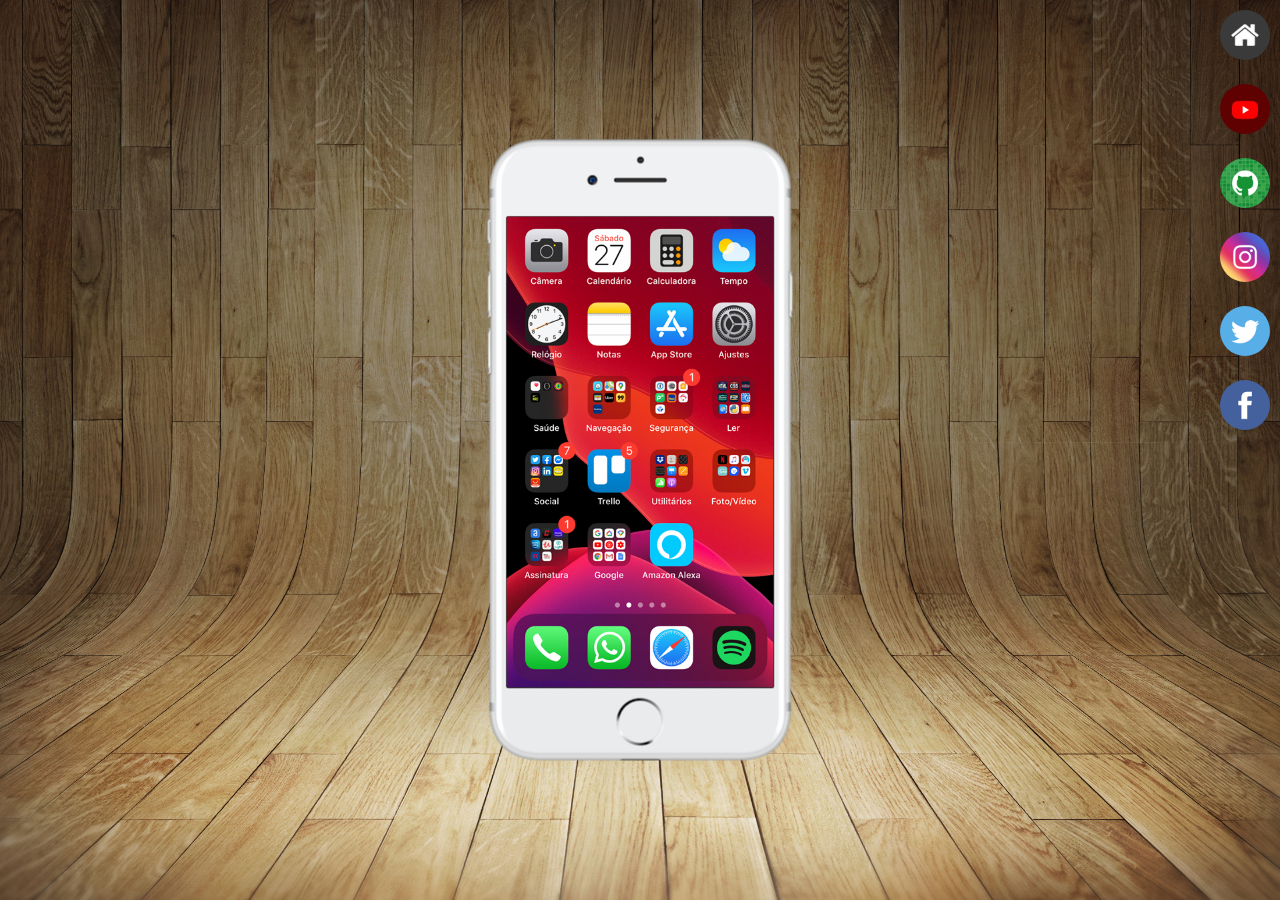
<file: index.html>
<!DOCTYPE html>
<html lang="pt-BR">
<head>
    <meta charset="UTF-8">
    <meta name="viewport" content="width=device-width, initial-scale=1.0">
    <title>Projeto Rede Socias</title>
    <link rel="shortcut icon" href="favicon.ico" type="image/x-icon">
    <link rel="stylesheet" href="estilos/style.css">
</head>
<body>
   <main>
    <section id="telefone">
        <iframe src="home.html" name="tela" id="tela" frameborder="0">
            Seu navegador não é compatível com isso.

        </iframe>
    </section>
    <section id="redes-socias">
        <a href="#" target="tela"> <img src="imagens/logo-home.jpg" alt=""></a><br>
        <a href="#" target="tela"> <img src="imagens/logo-youtube.jpg" alt=""></a><br>
        <a href="#" target="tela"> <img src="imagens/logo-github.jpg" alt=""></a><br>
        <a href="#" target="tela"> <img src="imagens/logo-instagram.jpg" alt=""></a><br>
        <a href="#" target="tela"> <img src="imagens/logo-twitter.jpg" alt=""></a><br>
        <a href="#" target="tela"> <img src="imagens/logo-facebook.jpg" alt=""></a>
    </section>
   </main>
</body>
</html>
</file>
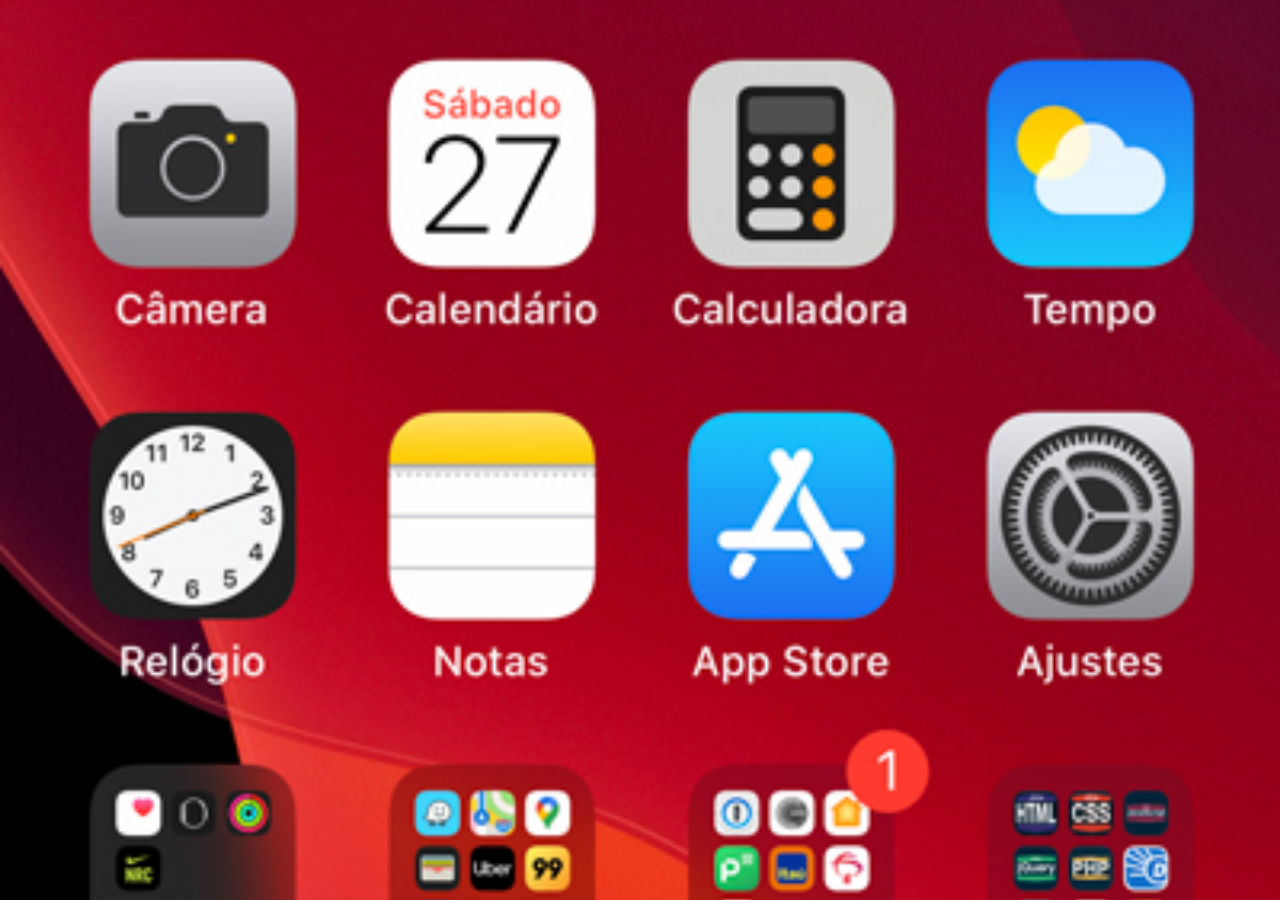
<file: home.html>
<!DOCTYPE html>
<html lang="pt-BR">
<head>
    <meta charset="UTF-8">
    <meta name="viewport" content="width=device-width, initial-scale=1.0">
    <title>Home</title>
</head>
<style>
    * {
        margin: 0px;
        padding: 0px;
    }

    body {
        width: 100vw;
        height: 100vh;
        background: black url('imagens/tela-home.jpg') no-repeat top center;
        background-size: cover;
    }
</style>
<body>
    
</body>
</html>
</file>
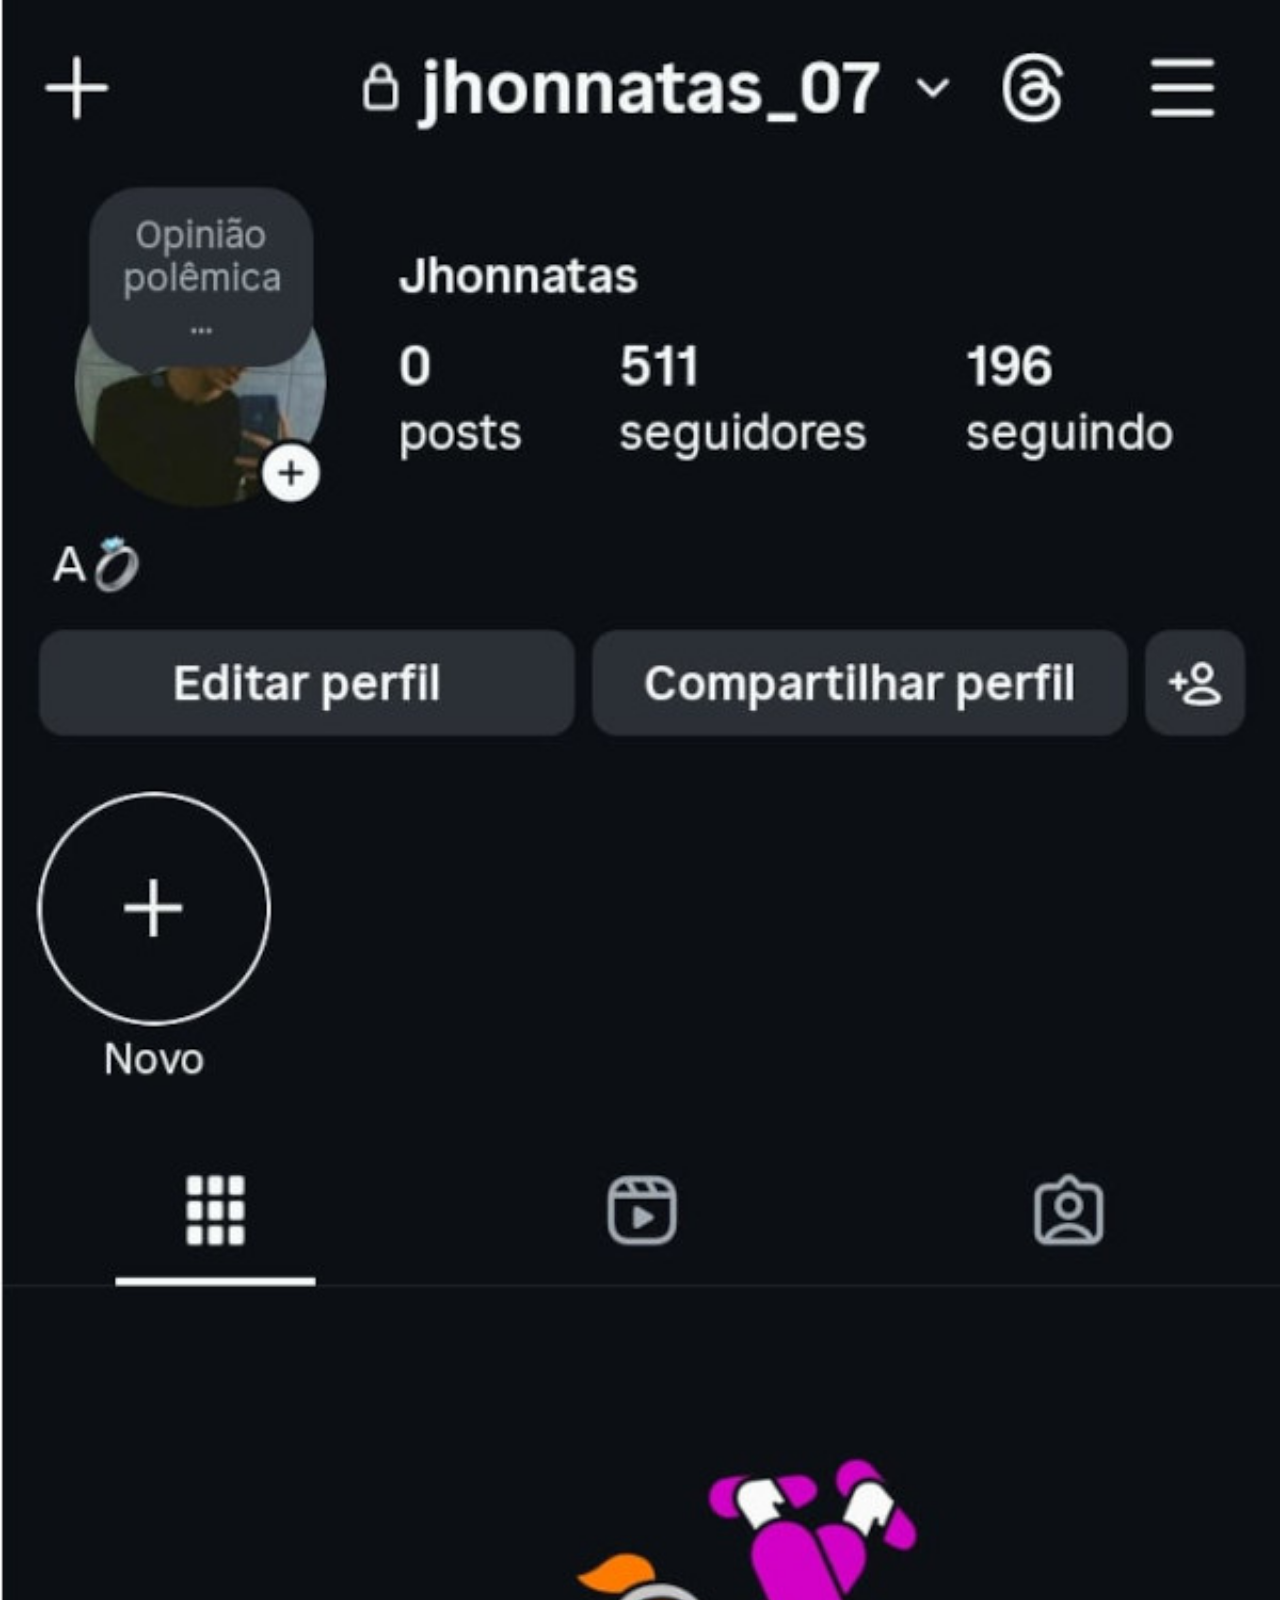
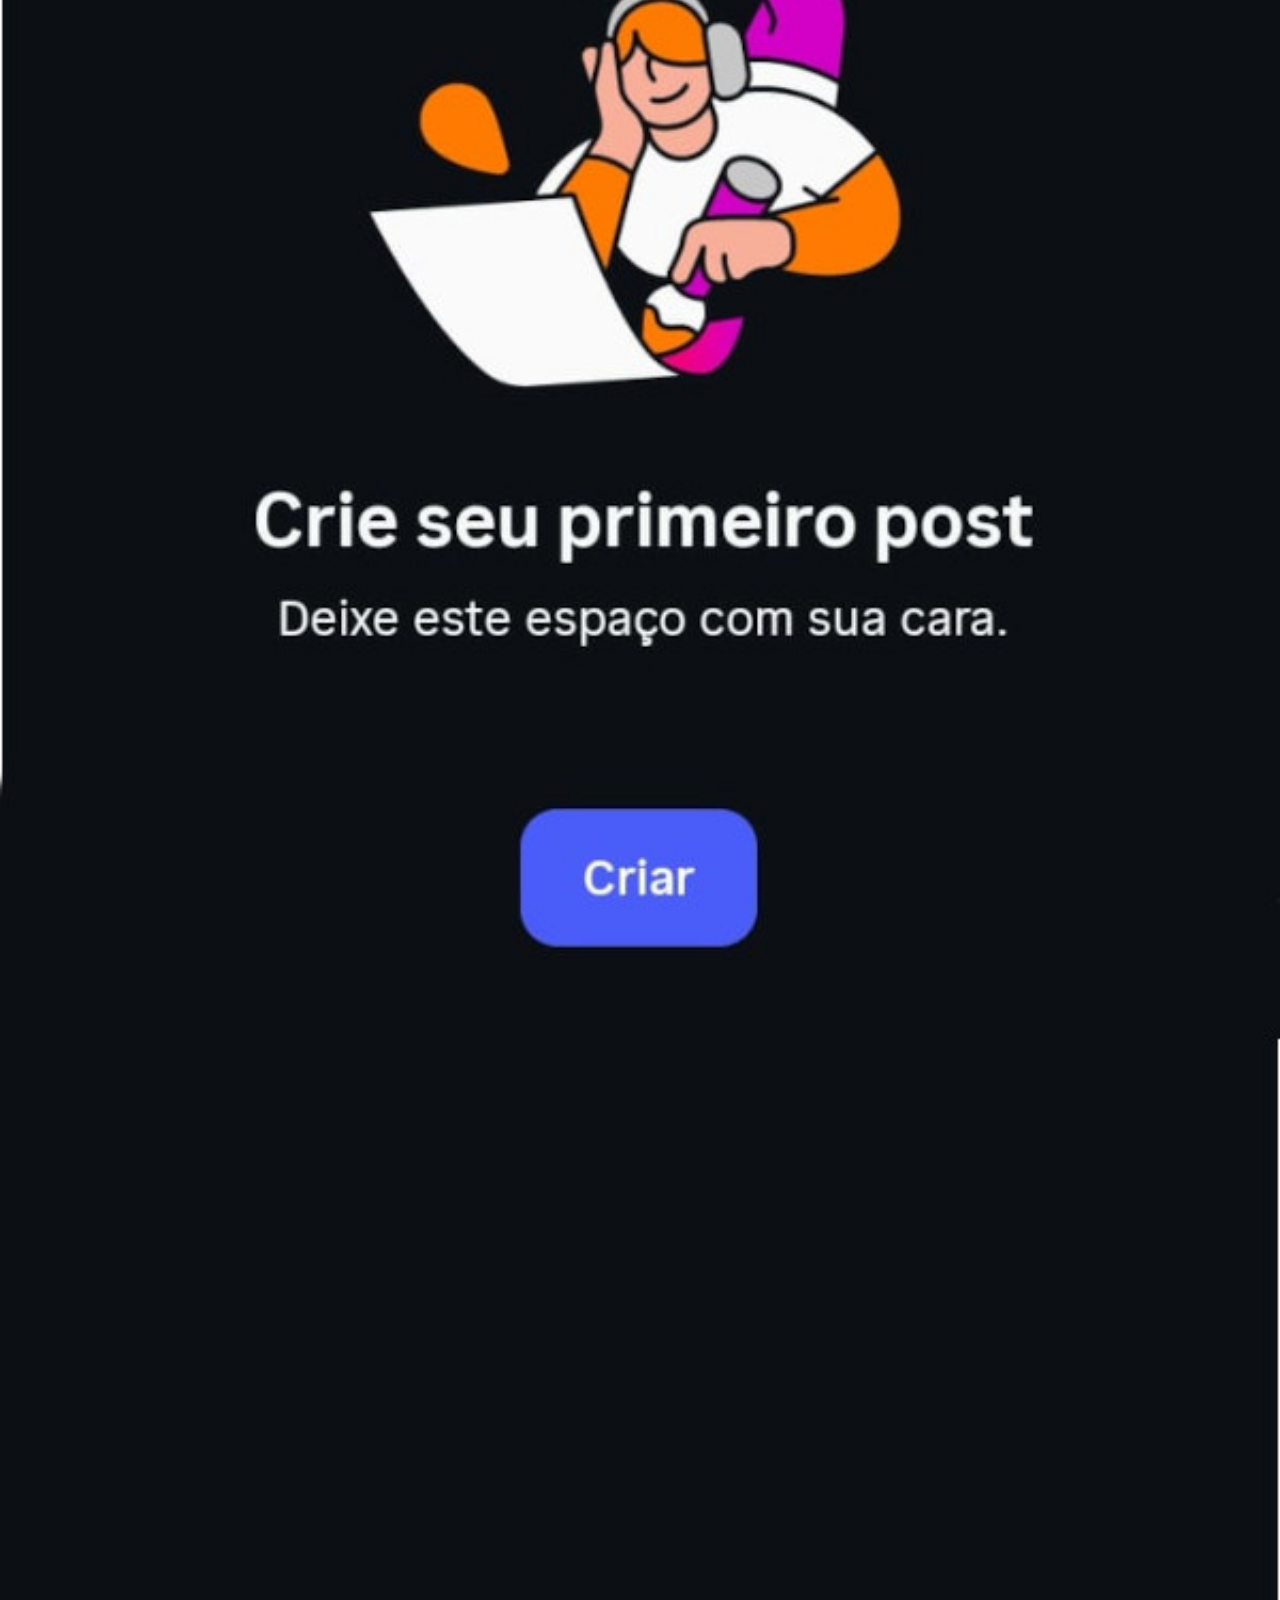
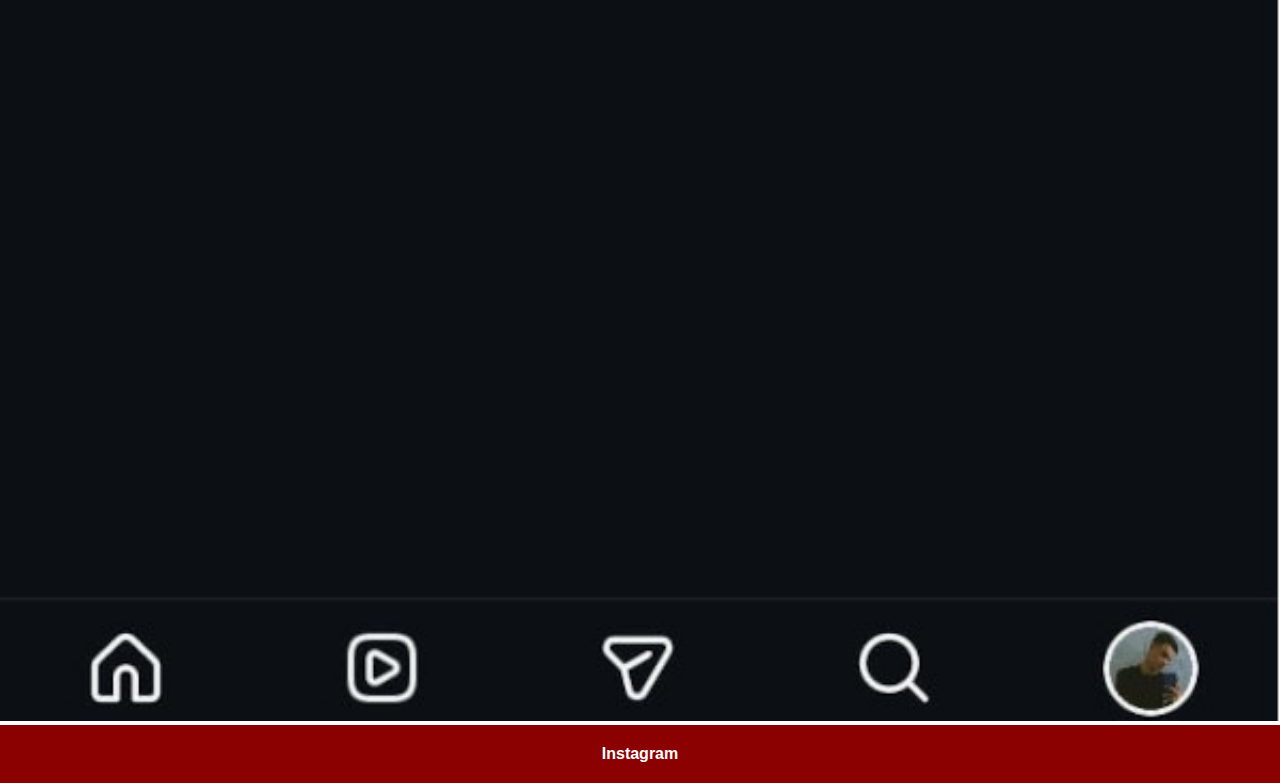
<file: instagram.html>
<!DOCTYPE html>
<html lang="pt-BR">
<head>
    <meta charset="UTF-8">
    <meta name="viewport" content="width=device-width, initial-scale=1.0">
    <title>Instagram</title>
    <style>
        * {
            margin: 0px;
            padding: 0px;
            font-family: Arial, Helvetica, sans-serif;
        }

        ::-webkit-scrollbar {
           width: 0px;
           height: 0px;
        }

        img {
            width: 100vw;
        }

        a {
            display: block;
            background-color: darkred;
            color: white;
            padding: 20px;
            text-align: center;
            font-weight: bolder;
            text-decoration: none;
        }

        a:hover {
            background-color: red;
        }
    </style>
</head>
<body>
    <img src="imagens/tela-instagram.jpg" alt="ACESSAR">
    <a href="https://www.instagram.com/jhonnatas_07" target="_blank"> Instagram</a>
</body>
</html>
</file>
<file: estilos/style.css>
@charset "UTF-8";

* {
    margin: 0px;
    padding: 0px;
    font-family: Arial, Helvetica, sans-serif;
}

html, body {
    height: 100%;
    width: 100vw;
    background-color: black;
}

body {
    background: url('../imagens/fundo-madeira.jpg') no-repeat top center;
    background-size: cover;
    background-attachment: fixed;
}

main{
    height: 100vh;
    position: relative;
  
}


    section#telefone{
        position: absolute;
        top: 50%;
        left: 50%;
        transform: translate(-50%, -50%);

        height: 627px;
        width: 311px;
        background: url('../imagens/frame-iphone.png') no-repeat;
      
        
    }

    iframe#tela{
        position: relative;
        top: 80px;
        left: 22px;
        width: 267px;
        height: 471px;   
    }

    section#redes-socias{
        text-align: right;
        
    }

    section#redes-socias  img{
        width: 50px;
        margin: 10px;
        border-radius: 50%;
        box-shadow: 2px 2px 5px rgba(0,0,0,.0.400) ;
        box-sizing: border-box;     
    }

    section#redes-socias  img:hover{
        border: 2px solid rgba(255, 255, 255, 0.636);
        transform: translate(-3px, -3px);
        box-shadow: 5px 5px 10px rgba(0,0,0,.0.623);
      transition: transform 0.3s, border 1s;
       

    }
</file>
